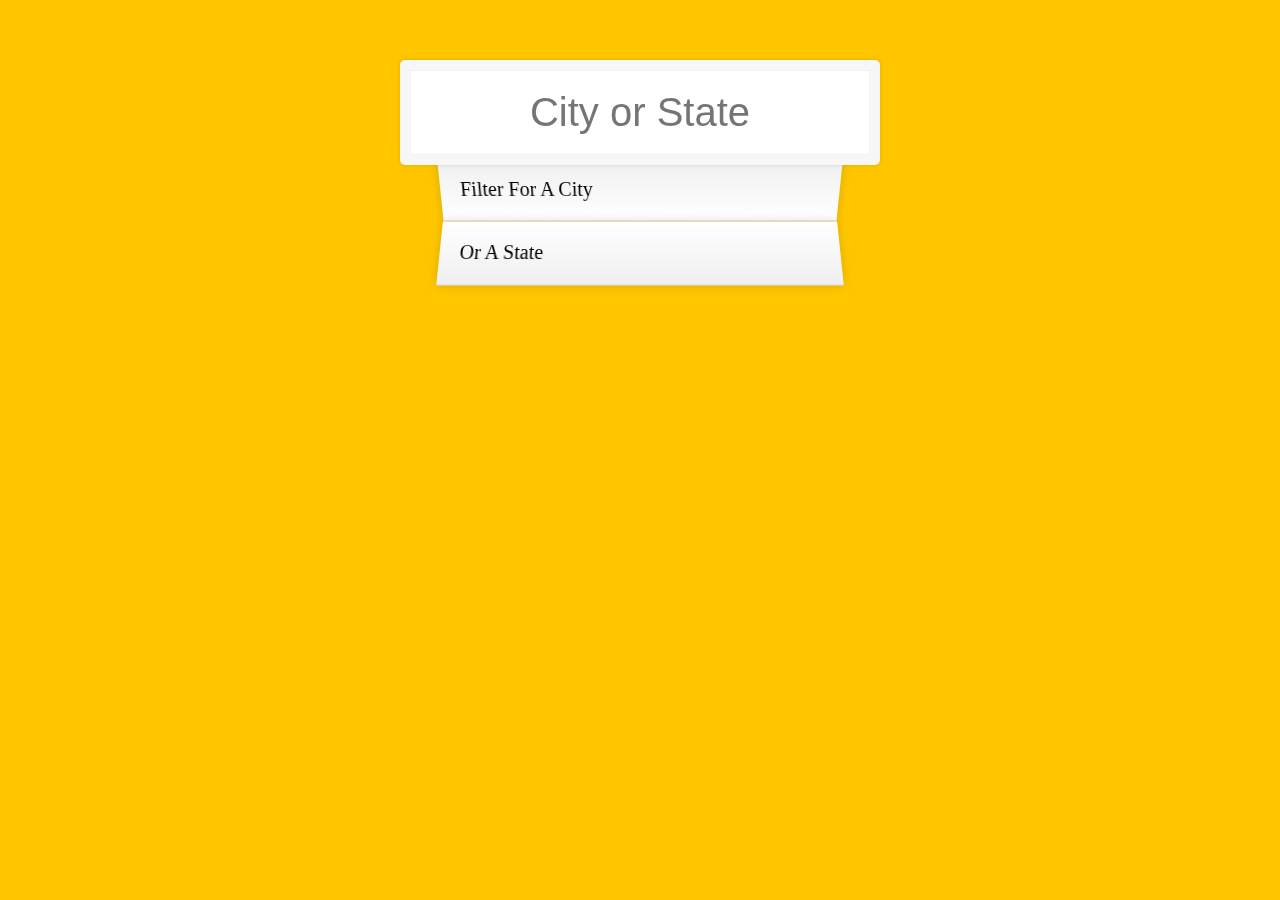
<file: Ajax Type Ahead/index.html>
<!DOCTYPE html>
<html lang="en">
<head>
  <meta charset="UTF-8">
  <title>Type Ahead 👀</title>
  <link rel="stylesheet" href="style.css">
</head>
<body>

  <form class="search-form">
    <input type="text" class="search" placeholder="City or State" onKeyUp="searchMatchers(this)">
    <ul class="suggestions">
      <li>Filter for a city</li>
      <li>or a state</li>
    </ul>
  </form>
<script>
const endpoint = 'https://gist.githubusercontent.com/Miserlou/c5cd8364bf9b2420bb29/raw/2bf258763cdddd704f8ffd3ea9a3e81d25e2c6f6/cities.json';

const cities = [];
    
fetch(endpoint)
     .then(blob => blob.json()
     .then(data => cities.push(...data)))

function searchMatchers(evt){
   // var wordToMatch = evt.value;
    const matchArray = findMatches(evt.value, cities);
    const html = matchArray.map(place => {
    const regex = new RegExp(evt.value, 'gi');
    const cityName = place.city.replace(regex, `<span class="hl">${evt.value}</span>`);
    const stateName = place.state.replace(regex, `<span class="hl">${evt.value}</span>`);
    return `
      <li>
        <span class="name">${cityName}, ${stateName}</span>
        <span class="population">${numberWithCommas(place.population)}</span>
      </li>
    `;
  }).join('');
  suggestions.innerHTML = html;
}
    
function findMatches(wordToMatch,cities){
     return cities.filter(place => {
    // here we need to figure out if the city or state matches what was searched
    const regex = new RegExp(wordToMatch, 'gi');
    return place.city.match(regex) || place.state.match(regex)
  });
       
    }
    
function numberWithCommas(x) {
  return x.toString().replace(/\B(?=(\d{3})+(?!\d))/g, ',');
}

const searchInput = document.querySelector('.search');
const suggestions = document.querySelector('.suggestions');
searchInput.addEventListener('change', searchMatchers);
</script>
</body>
</html>
</file>
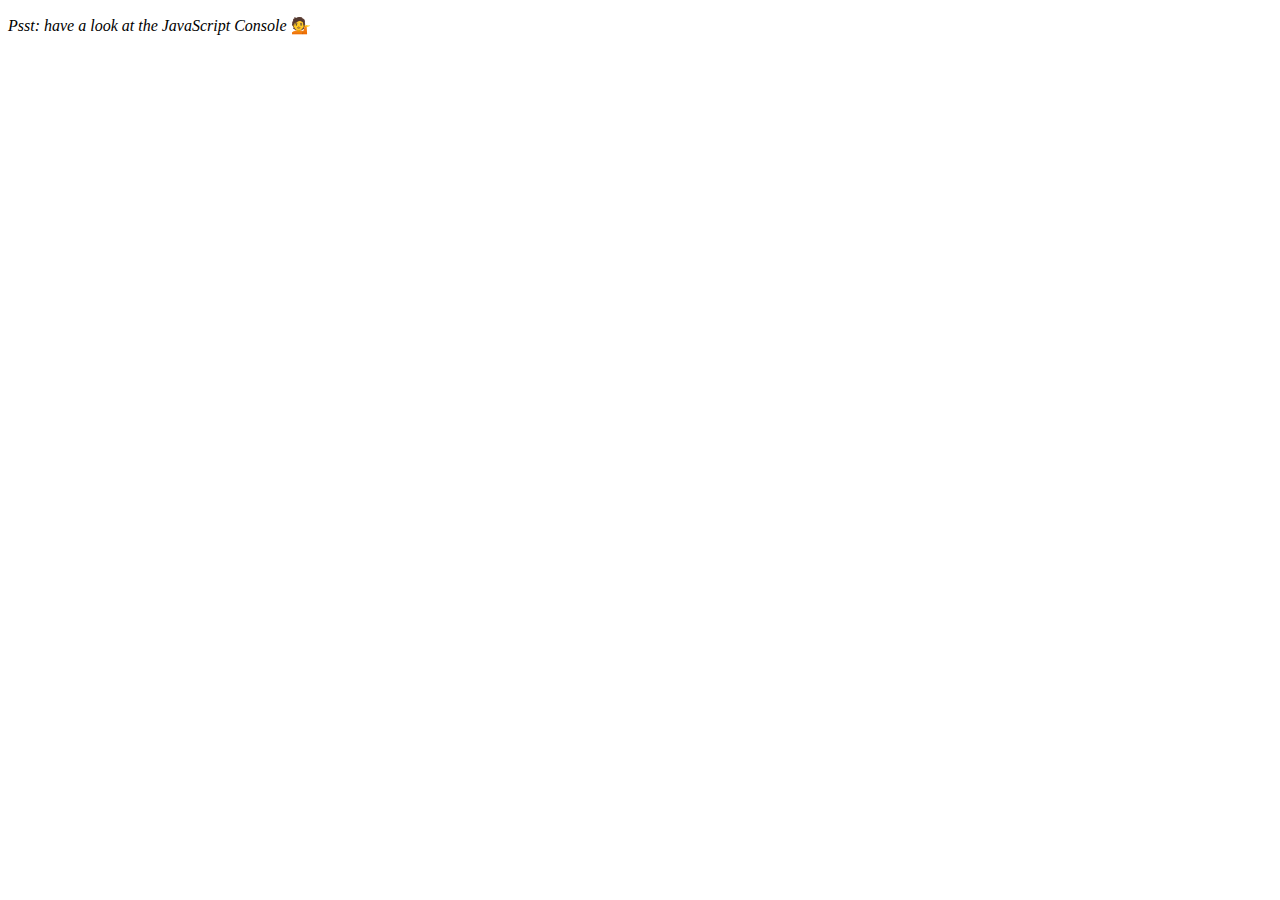
<file: Array cardio/index.html>
<!DOCTYPE html>
<html lang="en">
<head>
  <meta charset="UTF-8">
  <title>Array Cardio 💪</title>
</head>
<body>
  <p><em>Psst: have a look at the JavaScript Console</em> 💁</p>
  <script>
      
    // Get your shorts on - this is an array workout!
    // ## Array Cardio Day 1
    // Some data we can work with
    const inventors = [
      { first: 'Albert', last: 'Einstein', year: 1879, passed: 1955 },
      { first: 'Isaac', last: 'Newton', year: 1643, passed: 1727 },
      { first: 'Galileo', last: 'Galilei', year: 1564, passed: 1642 },
      { first: 'Marie', last: 'Curie', year: 1867, passed: 1934 },
      { first: 'Johannes', last: 'Kepler', year: 1571, passed: 1630 },
      { first: 'Nicolaus', last: 'Copernicus', year: 1473, passed: 1543 },
      { first: 'Max', last: 'Planck', year: 1858, passed: 1947 },
      { first: 'Katherine', last: 'Blodgett', year: 1898, passed: 1979 },
      { first: 'Ada', last: 'Lovelace', year: 1815, passed: 1852 },
      { first: 'Sarah E.', last: 'Goode', year: 1855, passed: 1905 },
      { first: 'Lise', last: 'Meitner', year: 1878, passed: 1968 },
      { first: 'Hanna', last: 'Hammarström', year: 1829, passed: 1909 }
    ];
      
    const people = ['Beck, Glenn', 'Becker, Carl', 'Beckett, Samuel', 'Beddoes, Mick', 'Beecher, Henry', 'Beethoven, Ludwig', 'Begin, Menachem', 'Belloc, Hilaire', 'Bellow, Saul', 'Benchley, Robert', 'Benenson, Peter', 'Ben-Gurion, David', 'Benjamin, Walter', 'Benn, Tony', 'Bennington, Chester', 'Benson, Leana', 'Bent, Silas', 'Bentsen, Lloyd', 'Berger, Ric', 'Bergman, Ingmar', 'Berio, Luciano', 'Berle, Milton', 'Berlin, Irving', 'Berne, Eric', 'Bernhard, Sandra', 'Berra, Yogi', 'Berry, Halle', 'Berry, Wendell', 'Bethea, Erin', 'Bevan, Aneurin', 'Bevel, Ken', 'Biden, Joseph', 'Bierce, Ambrose', 'Biko, Steve', 'Billings, Josh', 'Biondo, Frank', 'Birrell, Augustine', 'Black, Elk', 'Blair, Robert', 'Blair, Tony', 'Blake, William'];
   
      // Array.prototype.filter()
      // 1. Filter the list of inventors for those who were born in the 1500's
         const filteredArray =  inventors.filter(function(obj){
         return obj.year < 1600 && obj.year > 1499;      
      });
      console.table(filteredArray);
   
      // Array.prototype.map()
      // 2. Give us an array of the inventors' first and last names
     
      //old method 
       /* const fullName = inventors.map(function(obj){
          return obj.first +" "+ obj.last;
        })*/
      
        //new method
        const fullNames = inventors.map(inventor => `${inventor.first} ${inventor.last}`);
        console.log(fullNames);
      
      // Array.prototype.sort()
    // 3. Sort the inventors by birthdate, oldest to youngest
     
     // const sortedInventors = inventors.sort(function(a, b) {
     //   if(a.year > b.year) {
     //     return 1;
     //   } else {
     //     return -1;
     //   }
     // });
    const ordered = inventors.sort((a, b) => a.year > b.year ? 1 : -1);
    console.table(ordered);
      
      // Array.prototype.reduce()
    // 4. How many years did all the inventors live?
        const inventorsLife = inventors.reduce((total,inventors) => {
        return total + (inventors.passed - inventors.year);
        },0);
         console.log(inventorsLife);
      
      // 5. Sort the inventors by years lived
    const orderedByYearLived = inventors.sort((a, b) => (a.passed - a.year) > (b.passed - b.year) ? -1 : 1);
    console.table(orderedByYearLived);
      
      // 6. create a list of Boulevards in Paris that contain 'de' anywhere in the name
       // const category = document.querySelector('.mw-category');
    // const links = Array.from(category.querySelectorAll('a'));
    // const de = links
    //             .map(link => link.textContent)
    //             .filter(streetName => streetName.includes('de'));

    
      // https://en.wikipedia.org/wiki/Category:Boulevards_in_Paris
    
      // 7. sort Exercise
    
      // Sort the people alphabetically by last name
       
        const lastNameSort = people.sort((a,b) => {
           return (a.split(",")[0]).toUpperCase > (b.split(",")[0]).toUpperCase ? -1 : 1;
        });
      console.table(lastNameSort);
      // 8. Reduce Exercise
    // Sum up the instances of each of these
   const transportation = data.reduce(function(obj, item) {
      if (!obj[item]) {
        obj[item] = 0;
      }
      obj[item]++;
      return obj;
    }, {});
    console.log(transportation);
      const data = ['car', 'car', 'truck', 'truck', 'bike', 'walk', 'car', 'van', 'bike', 'walk', 'car', 'van', 'car', 'truck' ];
  </script>
</body>
</html>
</file>
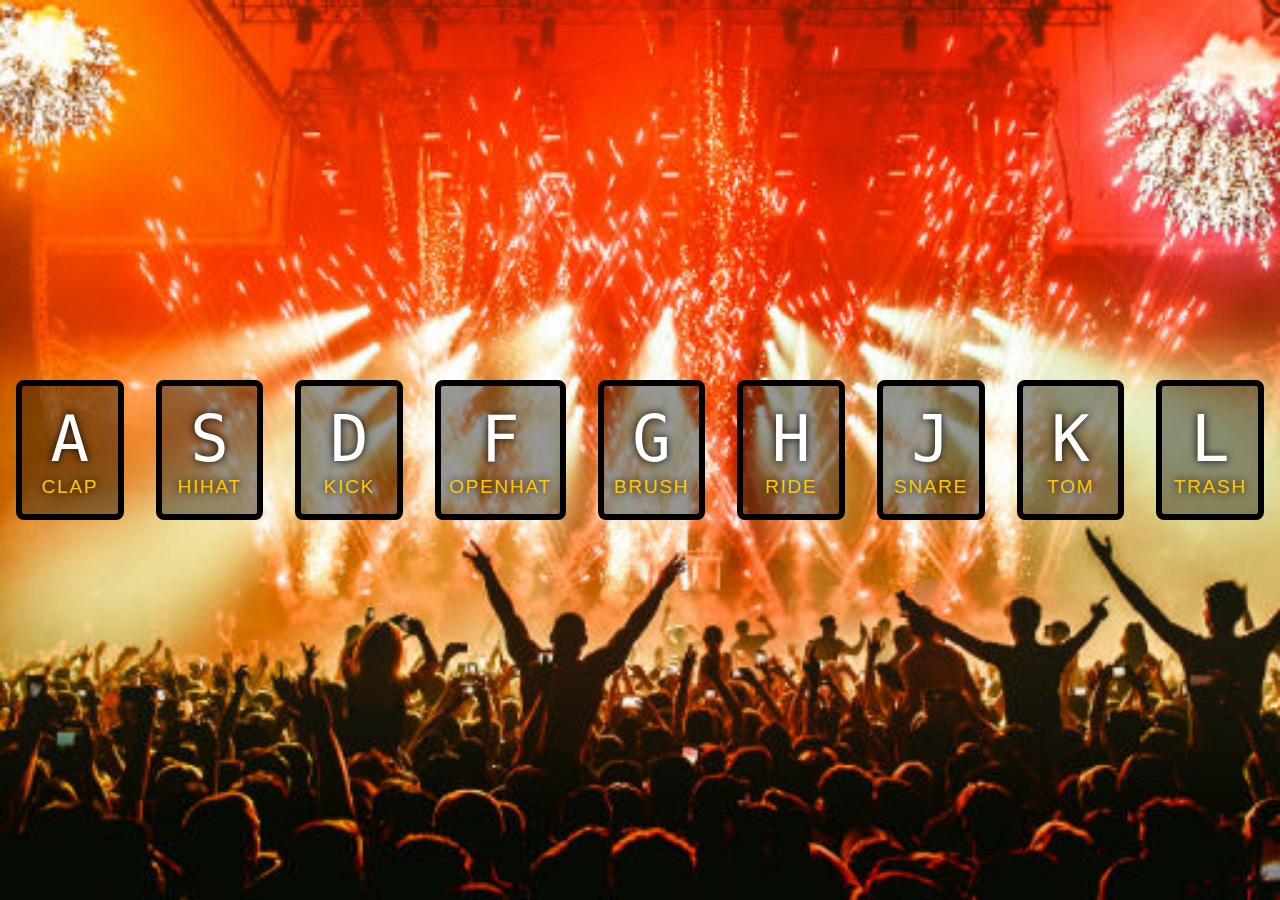
<file: drum-kit-challenge1/index.html>
<HTML>
    <head>
        <link rel="stylesheet" href="style.css">
        
    </head>
    <body>
       <div class="keys">
           
          <div data-key="65" class="key">
           <kbd>A</kbd>
              <span class="sound">clap</span>
          </div>
           
            <div data-key="83" class="key">
           <kbd>S</kbd>
              <span class="sound">hihat</span>
          </div>
           
            <div data-key="68" class="key">
           <kbd>D</kbd>
              <span class="sound">kick</span>
          </div>
           
            <div data-key="70" class="key">
           <kbd>F</kbd>
              <span class="sound">openhat</span>
          </div>
           
            <div data-key="71" class="key">
           <kbd>G</kbd>
              <span class="sound">brush</span>
          </div>
           
            <div data-key="72" class="key">
           <kbd>H</kbd>
              <span class="sound">ride</span>
          </div>
           
            <div data-key="74" class="key">
           <kbd>J</kbd>
              <span class="sound">snare</span>
          </div>
           
            <div data-key="75" class="key">
           <kbd>K</kbd>
              <span class="sound">tom</span>
          </div>
           
            <div data-key="76" class="key">
           <kbd>L</kbd>
              <span class="sound">trash</span>
          </div>
           
       </div>
        
        <audio data-key="65" src="sounds/claps.wav"></audio>
        <audio data-key="83" src="sounds/hihat.wav"></audio>
        <audio data-key="68" src="sounds/kick.wav"></audio>
        <audio data-key="70" src="sounds/openhat.wav"></audio>
        <audio data-key="71" src="sounds/brush.wav"></audio>
        <audio data-key="72" src="sounds/ride.wav"></audio>
        <audio data-key="74" src="sounds/snare.wav"></audio>
        <audio data-key="75" src="sounds/tom.wav"></audio>
        <audio data-key="76" src="sounds/trash.wav"></audio>
        <script src="drum_start.js"></script>
    
    </body>
    
</HTML>
</file>
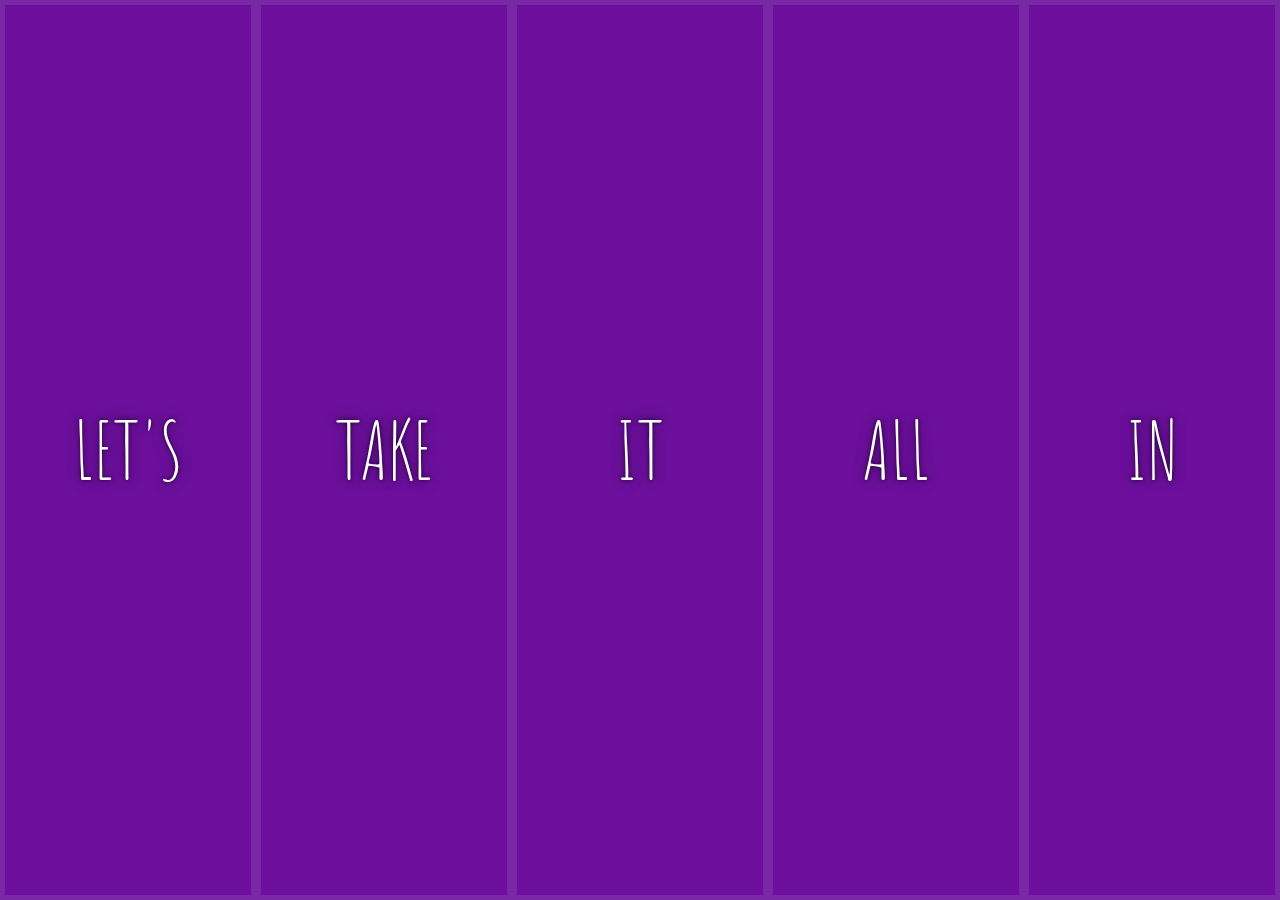
<file: flexPanel Image Gallery/index.html>
<!DOCTYPE html>
<html lang="en">
<head>
  <meta charset="UTF-8">
  <title>Flex Panels 💪</title>
  <link href='https://fonts.googleapis.com/css?family=Amatic+SC' rel='stylesheet' type='text/css'>
</head>
<body>
  <style>
    html {
      box-sizing: border-box;
      background: #ffc600;
      font-family: 'helvetica neue';
      font-size: 20px;
      font-weight: 200;
    }
    
    body {
      margin: 0;
    }
    
    *, *:before, *:after {
      box-sizing: inherit;
    }
    .panels {
      min-height: 100vh;
      overflow: hidden;
    display:flex;
    }
    .panel {
      background: #6B0F9C;
      box-shadow: inset 0 0 0 5px rgba(255,255,255,0.1);
      color: white;
      text-align: center;
      align-items: center;
      /* Safari transitionend event.propertyName === flex */
      /* Chrome + FF transitionend event.propertyName === flex-grow */
      transition:
        font-size 0.7s cubic-bezier(0.61,-0.19, 0.7,-0.11),
        flex 0.7s cubic-bezier(0.61,-0.19, 0.7,-0.11),
        background 0.2s;
      font-size: 20px;
      background-size: cover;
      background-position: center;
      flex: 1;
      justify-content: center;
      align-content: center;
      display: flex;
      flex-direction: column;
    }
    .panel1 { background-image:url(https://source.unsplash.com/gYl-UtwNg_I/1500x1500); }
    .panel2 { background-image:url(https://source.unsplash.com/rFKUFzjPYiQ/1500x1500); }
    .panel3 { background-image:url(https://images.unsplash.com/photo-1465188162913-8fb5709d6d57?ixlib=rb-0.3.5&q=80&fm=jpg&crop=faces&cs=tinysrgb&w=1500&h=1500&fit=crop&s=967e8a713a4e395260793fc8c802901d); }
    .panel4 { background-image:url(https://source.unsplash.com/ITjiVXcwVng/1500x1500); }
    .panel5 { background-image:url(https://source.unsplash.com/3MNzGlQM7qs/1500x1500); }
    /* Flex Children */
    .panel > * {
      margin: 0;
      width: 100%;
      transition: transform 0.5s;
      flex: 1 0 auto;
      display: flex;
      justify-content: center;
      align-items:center;
        
    }
    
    .panel > *:first-child { transform: translateY(-100%); }
    .panel.open-active > *:first-child { transform: translateY(0); }
    .panel > *:last-child { transform: translateY(100%); }
    .panel.open-active > *:last-child { transform: translateY(0); }
      
    .panel p {
      text-transform: uppercase;
      font-family: 'Amatic SC', cursive;
      text-shadow: 0 0 4px rgba(0, 0, 0, 0.72), 0 0 14px rgba(0, 0, 0, 0.45);
      font-size: 2em;
    }
    
    .panel p:nth-child(2) {
      font-size: 4em;
    }
    .panel.open {
      flex:5;
      font-size: 40px;
    }
  </style>


  <div class="panels">
    <div class="panel panel1">
      <p>Hey</p>
      <p>Let's</p>
      <p>Dance</p>
    </div>
    <div class="panel panel2">
      <p>Give</p>
      <p>Take</p>
      <p>Receive</p>
    </div>
    <div class="panel panel3">
      <p>Experience</p>
      <p>It</p>
      <p>Today</p>
    </div>
    <div class="panel panel4">
      <p>Give</p>
      <p>All</p>
      <p>You can</p>
    </div>
    <div class="panel panel5">
      <p>Life</p>
      <p>In</p>
      <p>Motion</p>
    </div>
  </div>

  <script>
    const panels = document.querySelectorAll('.panel');
    function toggleOpen() {
    //  console.log('Hello');
      this.classList.toggle('open');
    }
    function toggleActive(e) {
     // console.log(e.propertyName);
      if (e.propertyName.includes('flex')) {
        this.classList.toggle('open-active');
      }
    }
    panels.forEach(panel => panel.addEventListener('click', toggleOpen));
    panels.forEach(panel => panel.addEventListener('transitionend', toggleActive));
  </script>



</body>
</html>
</file>
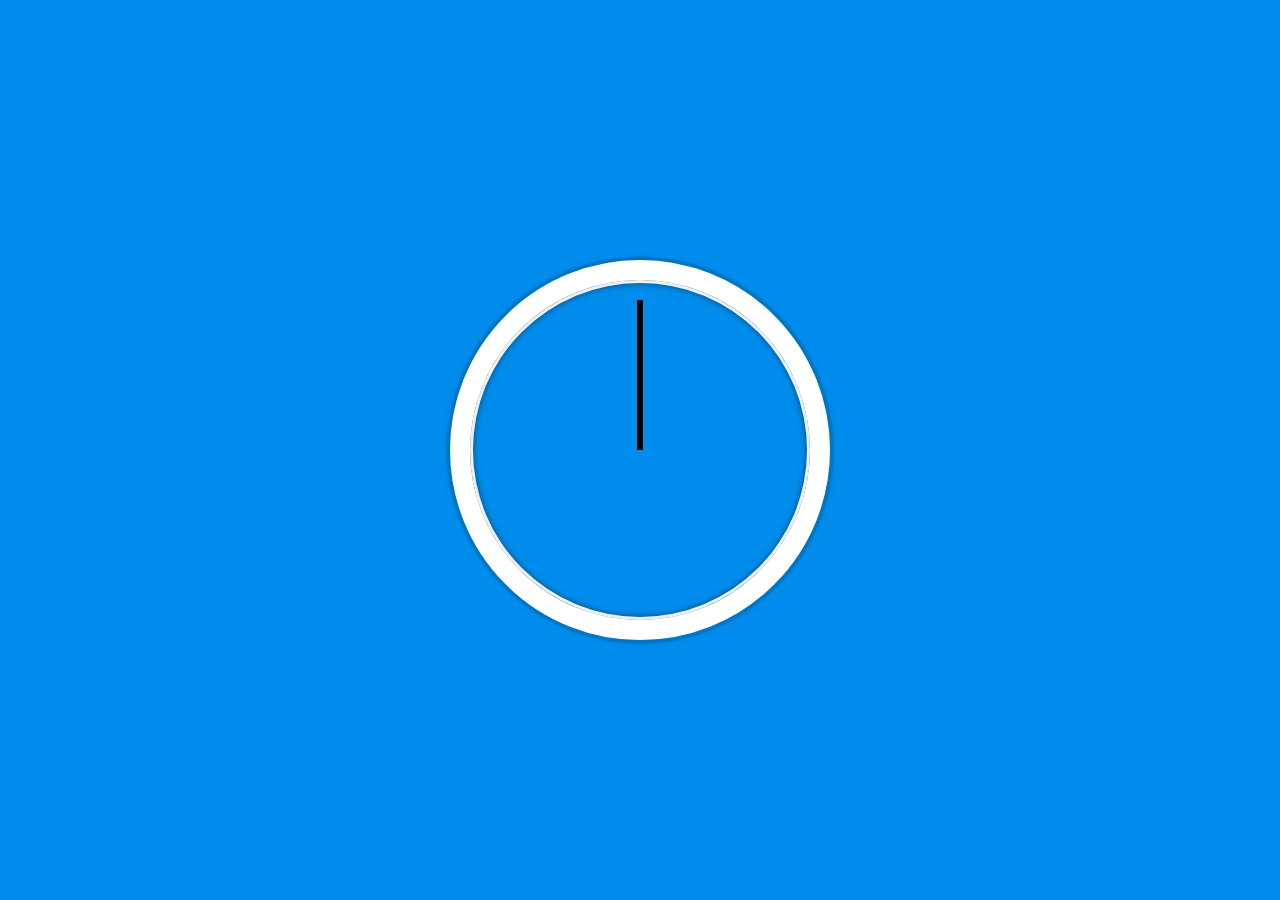
<file: js_clock/index.html>
<html>
    <head>
        <link rel="stylesheet" href="style.css">
        <title>JS + CSS Clock</title>
    </head>
       <body>
           <div class="clock">
              <div class="clock-face">
              <div class="hand hour-hand"></div>
              <div class="hand min-hand"></div>
              <div class="hand second-hand"></div>
           </div>
    </div>
         <script src="clock.js">
         </script>
       </body>
    
</html>
</file>
<file: Ajax Type Ahead/style.css>
html {
  box-sizing: border-box;
  background: #ffc600;
  font-family: 'helvetica neue';
  font-size: 20px;
  font-weight: 200;
}

*, *:before, *:after {
  box-sizing: inherit;
}

input {
  width: 100%;
  padding: 20px;
}

.search-form {
  max-width: 400px;
  margin: 50px auto;
}

input.search {
  margin: 0;
  text-align: center;
  outline: 0;
  border: 10px solid #F7F7F7;
  width: 120%;
  left: -10%;
  position: relative;
  top: 10px;
  z-index: 2;
  border-radius: 5px;
  font-size: 40px;
  box-shadow: 0 0 5px rgba(0, 0, 0, 0.12), inset 0 0 2px rgba(0, 0, 0, 0.19);
}

.suggestions {
  margin: 0;
  padding: 0;
  position: relative;
  /*perspective: 20px;*/
}

.suggestions li {
  background: white;
  list-style: none;
  border-bottom: 1px solid #D8D8D8;
  box-shadow: 0 0 10px rgba(0, 0, 0, 0.14);
  margin: 0;
  padding: 20px;
  transition: background 0.2s;
  display: flex;
  justify-content: space-between;
  text-transform: capitalize;
}

.suggestions li:nth-child(even) {
  transform: perspective(100px) rotateX(3deg) translateY(2px) scale(1.001);
  background: linear-gradient(to bottom,  #ffffff 0%,#EFEFEF 100%);
}

.suggestions li:nth-child(odd) {
  transform: perspective(100px) rotateX(-3deg) translateY(3px);
  background: linear-gradient(to top,  #ffffff 0%,#EFEFEF 100%);
}

span.population {
  font-size: 15px;
}

.hl {
  background: #ffc600;
}
</file>
<file: drum-kit-challenge1/style.css>
body{
    background-image: url(background.jpg);
    height: :100%;
    background-position: center;
    background-repeat: no-repeat;
    background-size: cover;
}

body,html {
  margin: 0;
  padding: 0;
  font-family: sans-serif;
}

.keys {
  display: flex;
  flex: 1;
  min-height: 100vh;
  align-items: center;
  justify-content: center;
}

.key {
  border: .4rem solid black;
  border-radius: .5rem;
  margin: 1rem;
  font-size: 1.5rem;
  padding: 1rem .5rem;
  transition: all .07s ease;
  width: 10rem;
  text-align: center;
  color: white;
  background: rgba(0,0,0,0.4);
  text-shadow: 0 0 .5rem black;
}

.playing {
  transform: scale(1.1);
  border-color: #ffc600;
  box-shadow: 0 0 1rem #ffc600;
}

kbd {
  display: block;
  font-size: 4rem;
}

.sound {
  font-size: 1.2rem;
  text-transform: uppercase;
  letter-spacing: .1rem;
  color: #ffc600;
}
</file>
<file: js_clock/style.css>
html {
      background: #018DED url(http://unsplash.it/1500/1000?image=881&blur=50);
      background-size: cover;
      font-family: 'helvetica neue';
      text-align: center;
      font-size: 10px;
    }
    
body {
      margin: 0;
      font-size: 2rem;
      display: flex;
      flex: 1;
      min-height: 100vh;
      align-items: center;
    }
   
.clock {
      width: 30rem;
      height: 30rem;
      border: 20px solid white;
      border-radius: 50%;
      margin: 50px auto;
      position: relative;
      padding: 2rem;
      box-shadow:
        0 0 0 4px rgba(0,0,0,0.1),
        inset 0 0 0 3px #EFEFEF,
        inset 0 0 10px black,
        0 0 10px rgba(0,0,0,0.2);
    }
   
.clock-face {
      position: relative;
      width: 100%;
      height: 100%;
      transform: translateY(-3px); /* account for the height of the clock hands */
    }
    
.hand {
      width: 50%;
      height: 6px;
      background: black;
      position: absolute;
      top: 50%;
      transform-origin: 100%;
      transform: rotate(90deg);
      transition: all 0.05s;
      transition-timing-function: cubic-bezier(0.1, 2.7, 0.58, 1);
    }
.hour-hand {
    background: white;
}
</file>
